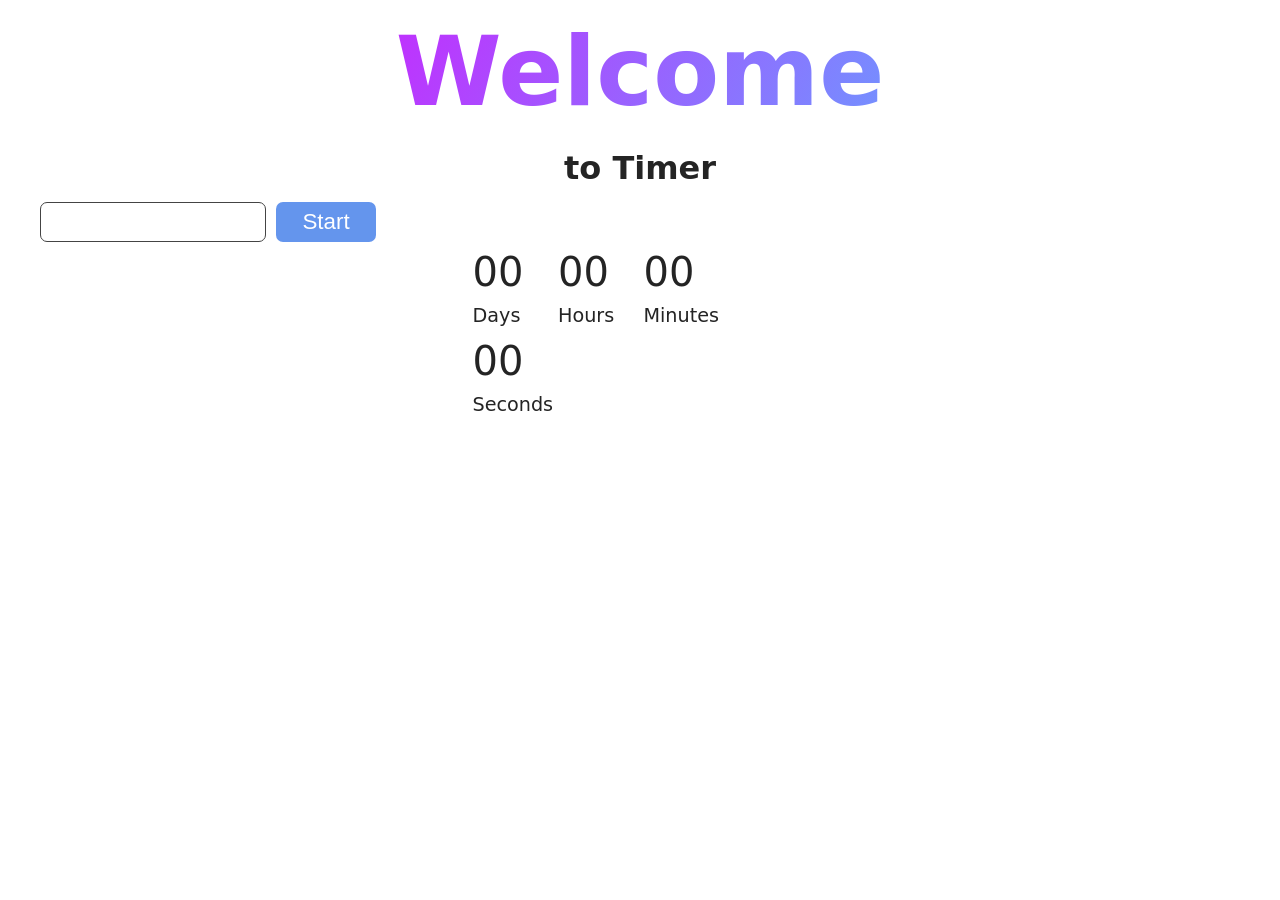
<file: src/01-timer.html>
<!DOCTYPE html>
<html lang="en">
  <head>
    <meta charset="UTF-8" />
    <meta http-equiv="X-UA-Compatible" content="IE=edge" />
    <meta name="viewport" content="width=device-width, initial-scale=1.0" />
    <title>Timer</title>
    <link rel="stylesheet" href="./css/styles.css" />
  </head>
  <body>
    <load
      src="./partials/header.html"
      icon-path="./img/sprite.svg#logo"
      highlight-act="active"
    />

    <main>
      <div class="container">
        <h1 class="main-title">
          <span class="main-title-gradient">Welcome</span> to Timer
        </h1>
        <load src="./partials/back-link.html" />
      </div>
      <div class="container">
        
        <input type="text" id="datetime-picker" />
        <button type="button" data-start>Start</button>

        <div class="timer">
          <div class="field">
            <span class="value" data-days>00</span>
            <span class="label">Days</span>
          </div>
          <div class="field">
            <span class="value" data-hours>00</span>
            <span class="label">Hours</span>
          </div>
          <div class="field">
            <span class="value" data-minutes>00</span>
            <span class="label">Minutes</span>
          </div>
          <div class="field">
            <span class="value" data-seconds>00</span>
            <span class="label">Seconds</span>
          </div>
        </div>

      </div>
    </main>

    <load src="./partials/footer.html" />
    <script type="module" src="./js/01-timer.js"></script>
  </body>
</html>
</file>
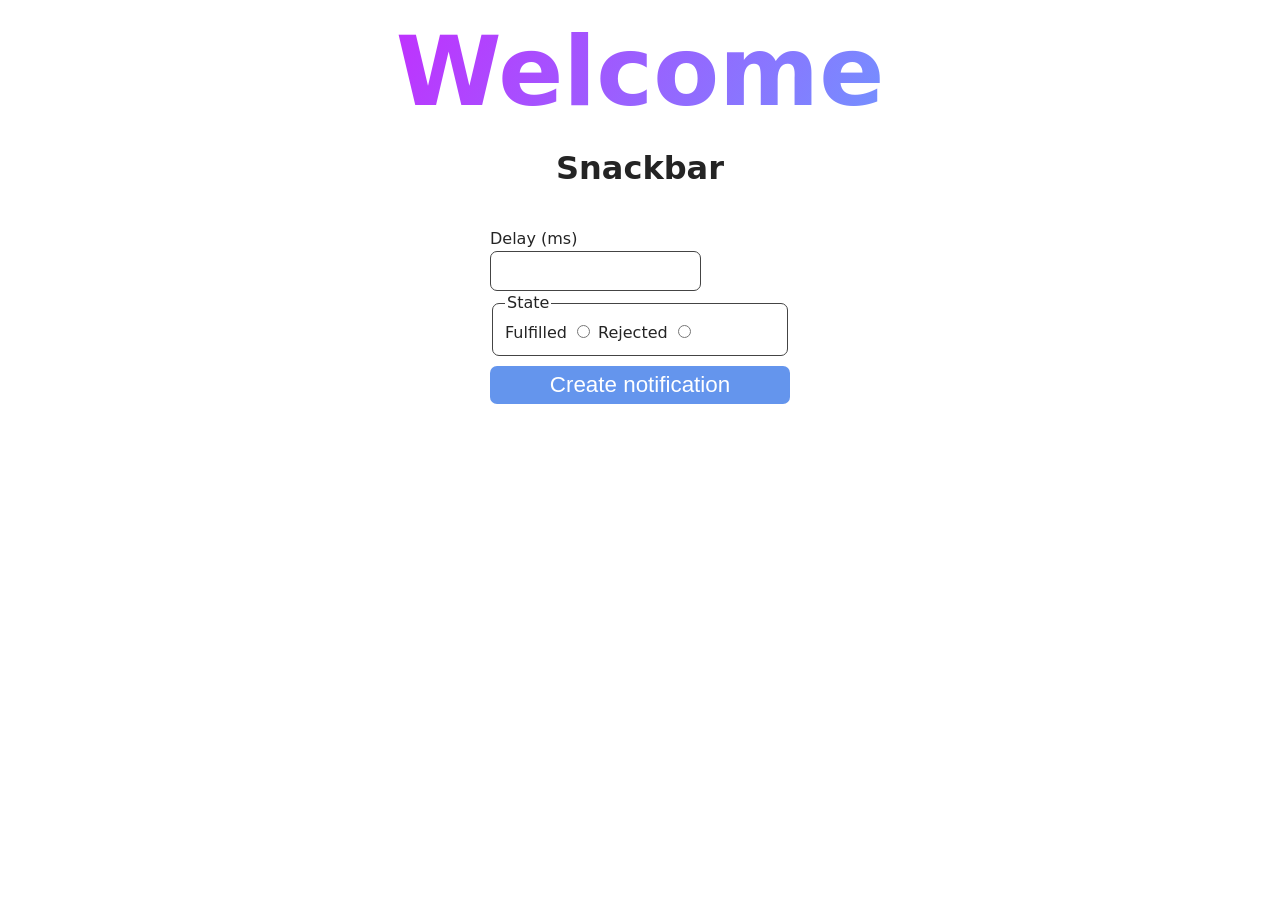
<file: src/02-snackbar.html>
<!DOCTYPE html>
<html lang="en">
  <head>
    <meta charset="UTF-8" />
    <meta http-equiv="X-UA-Compatible" content="IE=edge" />
    <meta name="viewport" content="width=device-width, initial-scale=1.0" />
    <title>Snackbar</title>
    <link rel="stylesheet" href="./css/styles.css" />
  </head>
  <body>
    <load
      src="./partials/header.html"
      icon-path="./img/sprite.svg#logo"
      highlight-curr="active"
    />

    <main>
      <div class="container">
        <h1 class="main-title">
          <span class="main-title-gradient">Welcome</span> Snackbar
        </h1>
        <load src="./partials/back-link.html" />
      </div>

      <div class="container">
        <form class="form">
          <label>Delay (ms)</label>
          <input type="number" name="delay" />

          <fieldset>
            <legend>State</legend>
            <label>Fulfilled</label>
            <input type="radio" name="state" value="fulfilled" >
            <label>Rejected</label>
            <input type="radio" name="state" value="rejected"/>
          </fieldset>

          <button type="submit">Create notification</button>
        </form>

      </div>


    </main>

    <load src="./partials/footer.html" />
    <script type="module" src="./js/02-snackbar.js"></script>
  </body>
</html>
</file>
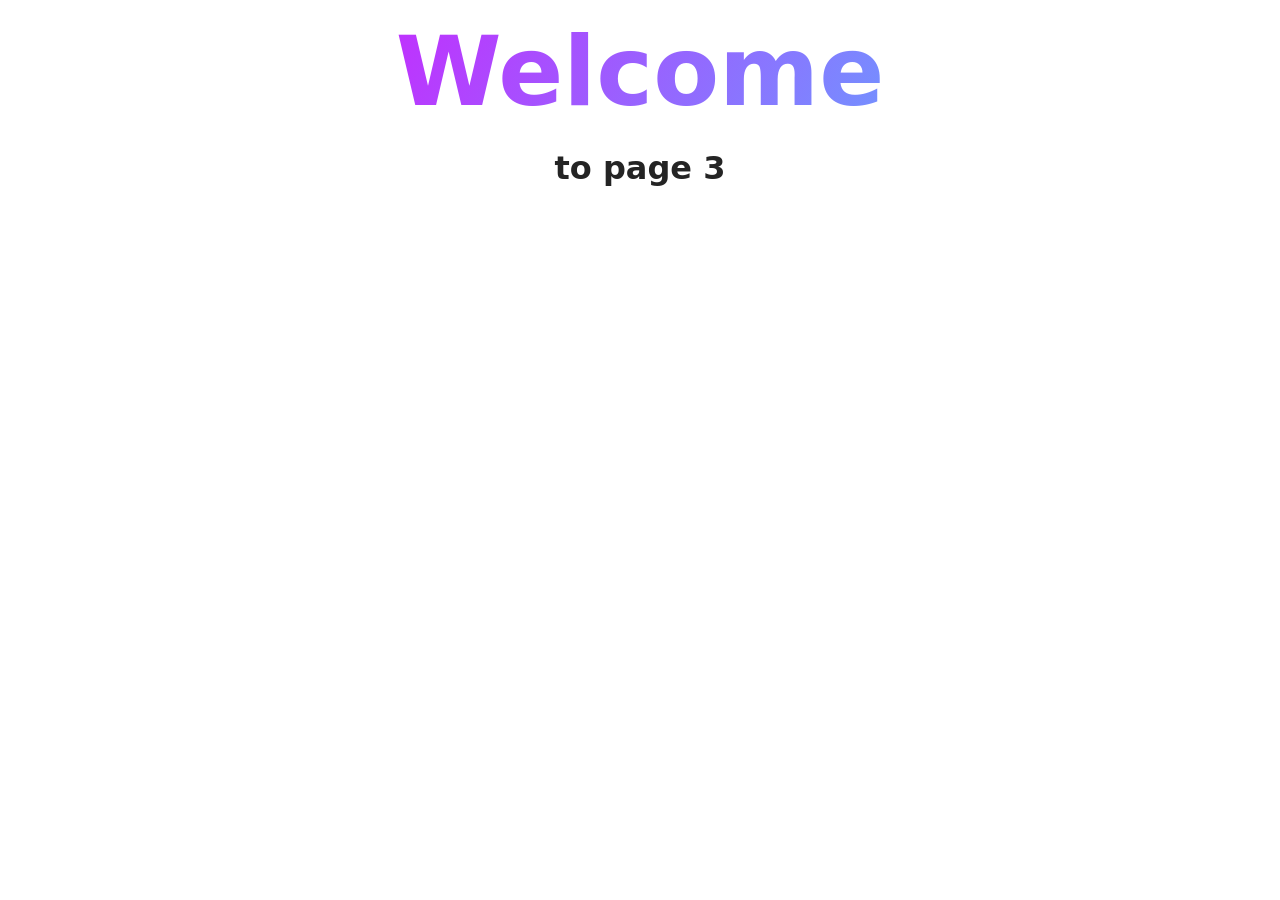
<file: src/page-3.html>
<!DOCTYPE html>
<html lang="en">
  <head>
    <meta charset="UTF-8" />
    <meta http-equiv="X-UA-Compatible" content="IE=edge" />
    <meta name="viewport" content="width=device-width, initial-scale=1.0" />
    <title>Page 3</title>
    <link rel="stylesheet" href="./css/styles.css" />
  </head>
  <body>
    <load
      src="./partials/header.html"
      icon-path="./img/sprite.svg#logo"
      highlight-curr="active"
    />

    <main>
      <div class="container">
        <h1 class="main-title">
          <span class="main-title-gradient">Welcome</span> to page 3
        </h1>
        <load src="./partials/back-link.html" />
      </div>
    </main>

    <load src="./partials/footer.html" />
  </body>
</html>
</file>
<file: src/css/styles.css>
/**
  |============================
  | include css partials with
  | default @import url()
  |============================
*/
/* Common styles */
@import url('./reset.css');
@import url('./base.css');
@import url('./container.css');
@import url('./animations.css');

/* Sections style */
@import url('./header.css');
@import url('./vite-promo.css');
@import url('./badges.css');
@import url('./back-link.css');
@import url('./02-snackbar.css');
@import url('./01-timer.css');
@import url('./footer.css');
</file>
